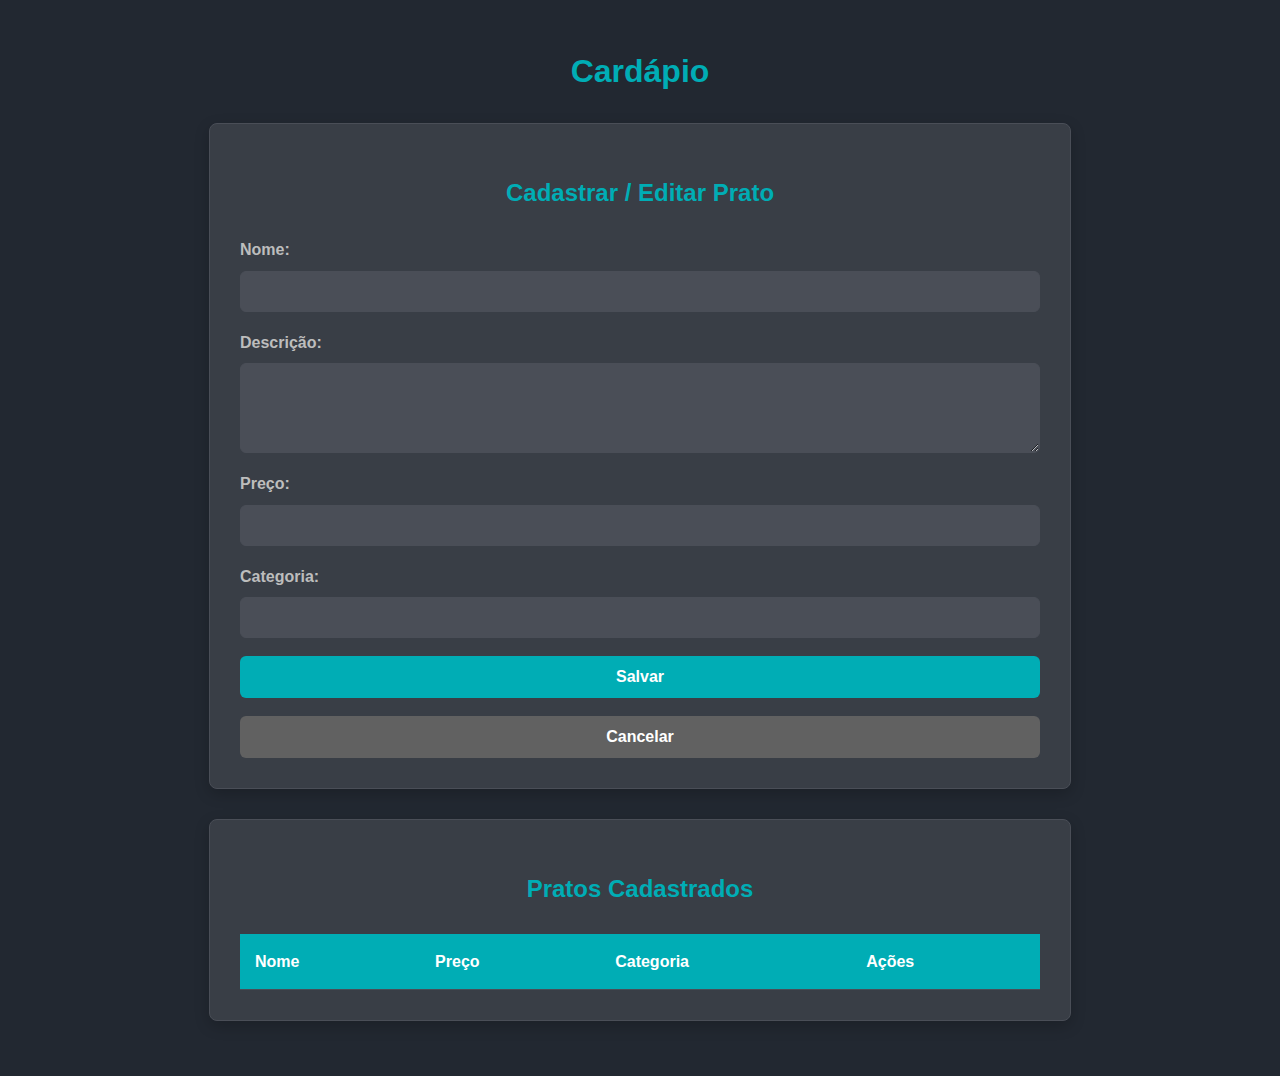
<file: frontend/index.html>
<!DOCTYPE html>
<html lang="pt-BR">
  <head>
    <meta charset="UTF-8" />
    <meta name="viewport" content="width=device-width, initial-scale=1.0" />
    <title>Gerenciador de Pratos</title>
    <link rel="stylesheet" href="css/style.css" />
  </head>
  <body>
    <h1>Cardápio</h1>

    <div class="form-container">
      <h2>Cadastrar / Editar Prato</h2>
      <form id="formPrato">
        <input type="hidden" id="pratoId" />

        <div class="form-group">
          <label for="nome">Nome:</label>
          <input type="text" id="nome" required />
        </div>
        <div class="form-group">
          <label for="descricao">Descrição:</label>
          <textarea id="descricao"></textarea>
        </div>
        <div class="form-group">
          <label for="preco">Preço:</label>
          <input type="number" id="preco" step="0.01" required />
        </div>
        <div class="form-group">
          <label for="categoria">Categoria:</label>
          <input type="text" id="categoria" />
        </div>
        <button type="submit">Salvar</button>
        <button type="button" id="btnCancelar">Cancelar</button>
      </form>
    </div>

    <div class="list-container">
      <h2>Pratos Cadastrados</h2>
      <table>
        <thead>
          <tr>
            <th>Nome</th>
            <th>Preço</th>
            <th>Categoria</th>
            <th>Ações</th>
          </tr>
        </thead>
        <tbody id="tabelaPratos"></tbody>
      </table>
    </div>

    <script src="js/app.js"></script>
  </body>
</html>
</file>
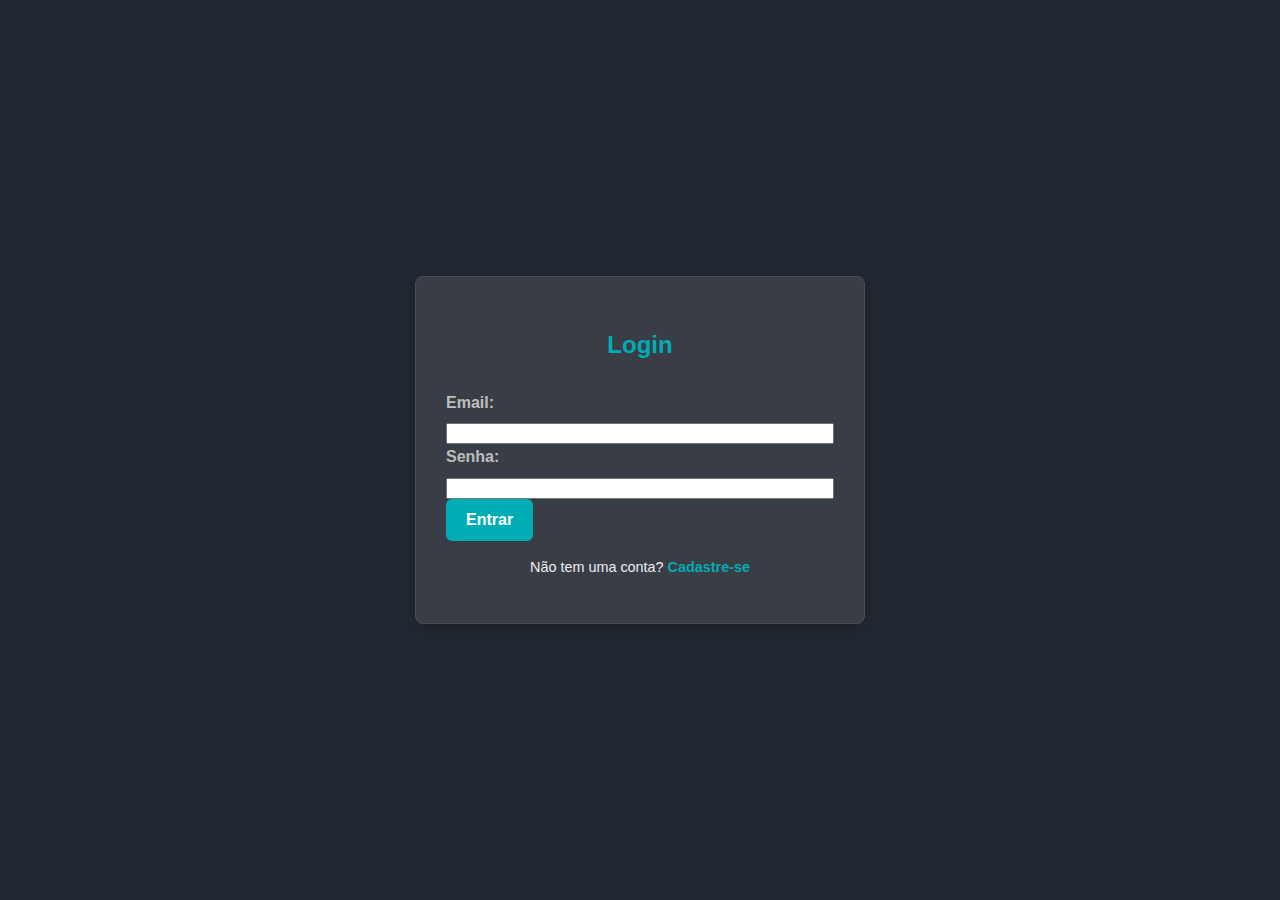
<file: frontend/auth.html>
<!DOCTYPE html>
<html lang="pt-BR">
  <head>
    <meta charset="UTF-8" />
    <meta name="viewport" content="width=device-width, initial-scale=1.0" />
    <title>Login & Cadastro - Gerenciador</title>
    <link rel="stylesheet" href="css/style.css" />
    <link rel="stylesheet" href="css/auth.css" />
  </head>
  <body>
    <div class="auth-container">
      <div class="form-container" id="login-container">
        <h2>Login</h2>
        <form id="formLogin">
          <div class="form-group">
            <label for="loginEmail">Email:</label>
            <input type="email" id="loginEmail" required />
          </div>
          <div class="form-group">
            <label for="loginSenha">Senha:</label>
            <input type="password" id="loginSenha" required />
          </div>
          <div id="loginMessage" class="message"></div>
          <button type="submit">Entrar</button>
          <p class="toggle-link">
            Não tem uma conta? <a href="#" id="showRegister">Cadastre-se</a>
          </p>
        </form>
      </div>

      <div class="form-container" id="register-container" style="display: none">
        <h2>Cadastro</h2>
        <form id="formCadastro">
          <div class="form-group">
            <label for="regNome">Nome Completo:</label>
            <input type="text" id="regNome" required />
          </div>
          <div class="form-group">
            <label for="regEmail">Email:</label>
            <input type="email" id="regEmail" required />
          </div>
          <div class="form-group">
            <label for="regCpf">CPF:</label>
            <input type="text" id="regCpf" required />
          </div>
          <div class="form-group">
            <label for="regSenha">Senha:</label>
            <input type="password" id="regSenha" required />
          </div>
          <div id="registerMessage" class="message"></div>
          <button type="submit">Cadastrar</button>
          <p class="toggle-link">
            Já tem uma conta? <a href="#" id="showLogin">Faça Login</a>
          </p>
        </form>
      </div>
    </div>

    <script src="js/auth.js"></script>
  </body>
</html>
</file>
<file: frontend/css/style.css>
/* ---- Variáveis de Cores e Estilos Globais ---- */
:root {
  --cor-principal: #00adb5;
  --cor-principal-suave: #00c7d1;
  --cor-fundo: #222831;
  --cor-container: #393e46;
  --cor-texto-principal: #eeeeee;
  --cor-texto-secundario: #bdbdbd;
  --cor-borda: #4a4e57;
  --cor-sucesso: var(--cor-principal);
  --cor-perigo: #d63031;
  --sombra-caixa: 0 5px 15px rgba(0, 0, 0, 0.2);
  --raio-borda: 8px;
}

/* ---- Estilos Gerais do Corpo ---- */
body {
  font-family: "Segoe UI", "Roboto", "Helvetica Neue", Arial, sans-serif;
  background-color: var(--cor-fundo);
  color: var(--cor-texto-principal);
  line-height: 1.6;
  margin: 0;
  padding: 25px;
  -webkit-font-smoothing: antialiased;
}

h1,
h2 {
  color: var(--cor-principal);
  text-align: center;
  margin-bottom: 25px;
  font-weight: 700;
}

/* ---- Estrutura dos Containers ---- */
.form-container,
.list-container {
  background-color: var(--cor-container);
  padding: 30px;
  margin: 0 auto 30px auto;
  max-width: 800px;
  border-radius: var(--raio-borda);
  box-shadow: var(--sombra-caixa);
  border: 1px solid var(--cor-borda);
}

/* ---- Estilos do Formulário ---- */
#formPrato {
  display: flex;
  flex-direction: column;
  gap: 18px;
}

.form-group {
  display: flex;
  flex-direction: column;
}

label {
  margin-bottom: 8px;
  font-weight: 600;
  color: var(--cor-texto-secundario);
}

input[type="text"],
input[type="number"],
textarea {
  width: 100%;
  padding: 12px;
  border: 1px solid var(--cor-borda);
  border-radius: 6px;
  box-sizing: border-box;
  background-color: #4a4e57;
  color: var(--cor-texto-principal);
  transition: all 0.3s ease;
}

input[type="text"]:focus,
input[type="number"]:focus,
textarea:focus {
  outline: none;
  border-color: var(--cor-principal);
  box-shadow: 0 0 0 3px rgba(0, 173, 181, 0.25);
}

textarea {
  resize: vertical;
  min-height: 90px;
}

/* ---- Estilos dos Botões ---- */
button {
  cursor: pointer;
  padding: 12px 20px;
  border: none;
  border-radius: 6px;
  font-size: 16px;
  font-weight: bold;
  color: white;
  transition: all 0.2s ease-in-out;
}

button:hover {
  transform: translateY(-2px);
  opacity: 0.95;
}

button:active {
  transform: translateY(0);
}

button[type="submit"] {
  background-color: var(--cor-principal);
  color: #ffffff;
}
button[type="submit"]:hover {
  background-color: var(--cor-principal-suave);
}

#btnCancelar {
  background-color: #616161;
}
#btnCancelar:hover {
  background-color: #757575;
}

/* ---- Estilos da Tabela ---- */
table {
  width: 100%;
  border-collapse: collapse;
  margin-top: 20px;
}

thead {
  background-color: var(--cor-principal);
  color: #ffffff;
}

th,
td {
  padding: 15px;
  text-align: left;
  border-bottom: 1px solid var(--cor-borda);
}

tbody tr {
  transition: background-color 0.2s ease;
}

tbody tr:last-child td {
  border-bottom: none;
}

tbody tr:hover {
  background-color: #4a4e57;
}

td:last-child {
  display: flex;
  gap: 10px;
}

.btn-editar {
  background-color: #757575;
}
.btn-editar:hover {
  background-color: #9e9e9e;
}

.btn-excluir {
  background-color: var(--cor-perigo);
}

/* ---- Responsividade ---- */
@media (max-width: 768px) {
  body {
    padding: 15px;
  }
  h1 {
    font-size: 2rem;
  }
  .form-container,
  .list-container {
    padding: 20px;
  }
}
</file>
<file: frontend/css/auth.css>
@import url("style.css");

body {
  display: flex;
  justify-content: center;
  align-items: center;
  min-height: 100vh;
  padding: 20px;
  box-sizing: border-box;
}

.auth-container {
  width: 100%;
  max-width: 450px;
}

.form-container {
  width: 100%;
  max-width: 450px;
  margin: 0;
  box-sizing: border-box;
}

.toggle-link {
  text-align: center;
  margin-top: 15px;
  font-size: 0.9rem;
}

.toggle-link a {
  color: var(--cor-principal);
  font-weight: bold;
  text-decoration: none;
}

.toggle-link a:hover {
  text-decoration: underline;
}

.message {
  padding: 10px;
  margin-bottom: 15px;
  border-radius: 6px;
  text-align: center;
  font-weight: bold;
  display: none;
}

.message.success {
  background-color: #2e7d32;
  color: white;
  display: block;
}

.message.error {
  background-color: var(--cor-perigo);
  color: white;
  display: block;
}
</file>
